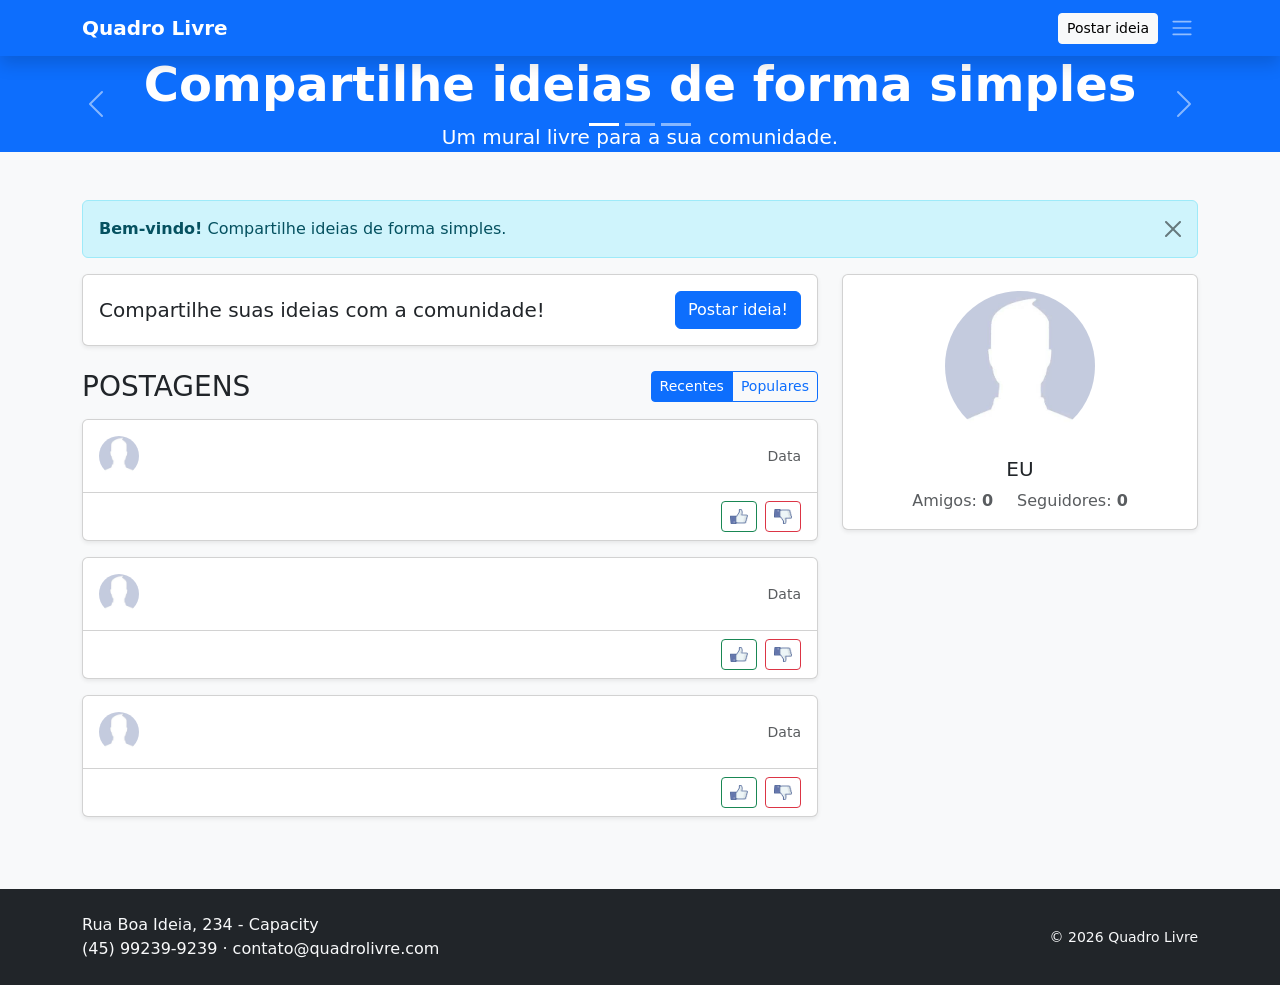
<file: index.html>
<!DOCTYPE html>
<html lang="pt-br">

<head>
    <meta charset="UTF-8">
    <!-- viewport: obrigatório para o Bootstrap ser responsivo (mobile first) -->
    <meta name="viewport" content="width=device-width, initial-scale=1">
    <title>Início - Quadro Livre</title>

    <!-- Bootstrap 5 (CSS) via CDN -->
    <link href="https://cdn.jsdelivr.net/npm/bootstrap@5.3.3/dist/css/bootstrap.min.css" rel="stylesheet">
    <!-- CSS próprio: carregado DEPOIS do Bootstrap, só com pequenos ajustes -->
    <link href="css/estilo.css" rel="stylesheet">
</head>

<body class="bg-body-tertiary d-flex flex-column min-vh-100">

    <!-- NAVBAR + DROPDOWN: logo à esquerda; à direita o botão de 3 barrinhas que abre o menu suspenso com todas as páginas -->
    <nav class="navbar navbar-dark bg-primary sticky-top shadow">
        <div class="container">
            <a class="navbar-brand fw-bold" href="index.html">Quadro Livre</a>

            <div class="d-flex align-items-center gap-2">
                <a class="btn btn-light btn-sm" href="postar.html">Postar ideia</a>

                <!-- dropdown: o botão (data-bs-toggle="dropdown") abre/fecha o dropdown-menu logo abaixo -->
                <div class="dropdown">
                    <button class="btn border-0 p-1" type="button" data-bs-toggle="dropdown" aria-expanded="false"
                        aria-label="Abrir menu">
                        <span class="navbar-toggler-icon"></span>
                    </button>
                    <ul class="dropdown-menu dropdown-menu-end shadow">
                        <li><a class="dropdown-item active" href="index.html" aria-current="page">Início</a></li>
                        <li><a class="dropdown-item" href="sobre.html">Sobre</a></li>
                        <li><a class="dropdown-item" href="contato.html">Contato</a></li>
                        <li><hr class="dropdown-divider"></li>
                        <li><a class="dropdown-item" href="postar.html">Postar uma ideia</a></li>
                    </ul>
                </div>
            </div>
        </div>
    </nav>

    <!-- CAROUSEL só de texto: carousel slide > carousel-inner > carousel-item (o primeiro leva "active") -->
    <div id="carrosselDestaques" class="carousel slide" data-bs-ride="carousel" aria-label="Destaques">
        <div class="carousel-indicators">
            <button type="button" data-bs-target="#carrosselDestaques" data-bs-slide-to="0" class="active"
                aria-current="true" aria-label="Slide 1"></button>
            <button type="button" data-bs-target="#carrosselDestaques" data-bs-slide-to="1" aria-label="Slide 2"></button>
            <button type="button" data-bs-target="#carrosselDestaques" data-bs-slide-to="2" aria-label="Slide 3"></button>
        </div>

        <div class="carousel-inner">
            <div class="carousel-item active bg-primary" data-bs-interval="5000">
                <div class="banner-texto d-flex flex-column justify-content-center align-items-center text-center text-white px-5">
                    <h2 class="display-5 fw-bold">Compartilhe ideias de forma simples</h2>
                    <p class="lead mb-0">Um mural livre para a sua comunidade.</p>
                </div>
            </div>
            <div class="carousel-item bg-success" data-bs-interval="5000">
                <div class="banner-texto d-flex flex-column justify-content-center align-items-center text-center text-white px-5">
                    <h2 class="display-5 fw-bold">Encontre quem pensa como você</h2>
                    <p class="lead mb-0">Curta e apoie projetos.</p>
                </div>
            </div>
            <div class="carousel-item bg-dark" data-bs-interval="5000">
                <div class="banner-texto d-flex flex-column justify-content-center align-items-center text-center text-white px-5">
                    <h2 class="display-5 fw-bold">Tire a ideia do papel</h2>
                    <p class="lead mb-0">Poste a sua agora mesmo.</p>
                </div>
            </div>
        </div>

        <button class="carousel-control-prev" type="button" data-bs-target="#carrosselDestaques" data-bs-slide="prev">
            <span class="carousel-control-prev-icon" aria-hidden="true"></span>
            <span class="visually-hidden">Anterior</span>
        </button>
        <button class="carousel-control-next" type="button" data-bs-target="#carrosselDestaques" data-bs-slide="next">
            <span class="carousel-control-next-icon" aria-hidden="true"></span>
            <span class="visually-hidden">Próximo</span>
        </button>
    </div>

    <main class="flex-grow-1">
        <div class="container py-5">
            <!-- ALERTA que pode ser fechado: alert-dismissible + btn-close -->
            <div class="alert alert-info alert-dismissible fade show" role="alert">
                <strong>Bem-vindo!</strong> Compartilhe ideias de forma simples.
                <button type="button" class="btn-close" data-bs-dismiss="alert" aria-label="Fechar"></button>
            </div>

            <!-- row (flex) com duas colunas: postagens (8/12) e perfil (4/12) em telas grandes; empilha no celular -->
            <div class="row g-4">
                <section id="postagens" class="col-lg-8">

                    <!-- Chamada para postar: d-flex + justify-content-between + align-items-center -->
                    <div class="card shadow-sm mb-4">
                        <div class="card-body d-flex flex-column flex-sm-row justify-content-between align-items-sm-center gap-3">
                            <p class="mb-0 lead">Compartilhe suas ideias com a comunidade!</p>
                            <a href="postar.html" class="btn btn-primary">Postar ideia!</a>
                        </div>
                    </div>

                    <div class="d-flex justify-content-between align-items-center mb-3">
                        <h1 class="h3 mb-0 text-uppercase">Postagens</h1>
                        <div class="btn-group" role="group" aria-label="Ordenar postagens">
                            <button type="button" class="btn btn-outline-primary btn-sm active">Recentes</button>
                            <button type="button" class="btn btn-outline-primary btn-sm">Populares</button>
                        </div>
                    </div>

                    <!-- POSTS vazios (só a estrutura): card > card-body + card-footer. d-flex flex-column gap-3 empilha os cards -->
                    <div class="d-flex flex-column gap-3">

                        <div class="card shadow-sm">
                            <div class="card-body">
                                <div class="d-flex justify-content-between align-items-center">
                                    <a href="#"><img src="img/ft.jpg" class="rounded-circle avatar" alt="Perfil"></a>
                                    <small class="text-muted">Data</small>
                                </div>
                                <div class="texto-post"></div>
                            </div>
                            <div class="card-footer bg-transparent d-flex justify-content-end gap-2">
                                <a href="#" class="btn btn-sm btn-outline-success"><img src="img/like.png" class="icone" alt="Curtir"></a>
                                <a href="#" class="btn btn-sm btn-outline-danger"><img src="img/deslike.png" class="icone" alt="Não curti"></a>
                            </div>
                        </div>

                        <div class="card shadow-sm">
                            <div class="card-body">
                                <div class="d-flex justify-content-between align-items-center">
                                    <a href="#"><img src="img/ft.jpg" class="rounded-circle avatar" alt="Perfil"></a>
                                    <small class="text-muted">Data</small>
                                </div>
                                <div class="texto-post"></div>
                            </div>
                            <div class="card-footer bg-transparent d-flex justify-content-end gap-2">
                                <a href="#" class="btn btn-sm btn-outline-success"><img src="img/like.png" class="icone" alt="Curtir"></a>
                                <a href="#" class="btn btn-sm btn-outline-danger"><img src="img/deslike.png" class="icone" alt="Não curti"></a>
                            </div>
                        </div>

                        <div class="card shadow-sm">
                            <div class="card-body">
                                <div class="d-flex justify-content-between align-items-center">
                                    <a href="#"><img src="img/ft.jpg" class="rounded-circle avatar" alt="Perfil"></a>
                                    <small class="text-muted">Data</small>
                                </div>
                                <div class="texto-post"></div>
                            </div>
                            <div class="card-footer bg-transparent d-flex justify-content-end gap-2">
                                <a href="#" class="btn btn-sm btn-outline-success"><img src="img/like.png" class="icone" alt="Curtir"></a>
                                <a href="#" class="btn btn-sm btn-outline-danger"><img src="img/deslike.png" class="icone" alt="Não curti"></a>
                            </div>
                        </div>
                    </div>
                </section>

                <!-- ASIDE: card de perfil. d-flex flex-column align-items-center centraliza tudo em coluna -->
                <aside class="col-lg-4">
                    <div class="card shadow-sm">
                        <div class="card-body d-flex flex-column align-items-center text-center">
                            <img src="img/ft.jpg" class="rounded-circle foto-perfil mb-3" alt="Foto de perfil">
                            <h2 class="h5 text-uppercase">Eu</h2>
                            <div class="d-flex gap-4 text-muted">
                                <span>Amigos: <strong>0</strong></span>
                                <span>Seguidores: <strong>0</strong></span>
                            </div>
                        </div>
                    </div>
                </aside>
            </div>
        </div>
    </main>

    <footer class="bg-dark text-light py-4 mt-4">
        <div class="container d-flex flex-column flex-md-row justify-content-between align-items-center gap-2 text-center text-md-start">
            <div>
                <p class="mb-0">Rua Boa Ideia, 234 - Capacity</p>
                <p class="mb-0">(45) 99239-9239 · contato@quadrolivre.com</p>
            </div>
            <small>© 2026 Quadro Livre</small>
        </div>
    </footer>
</file>
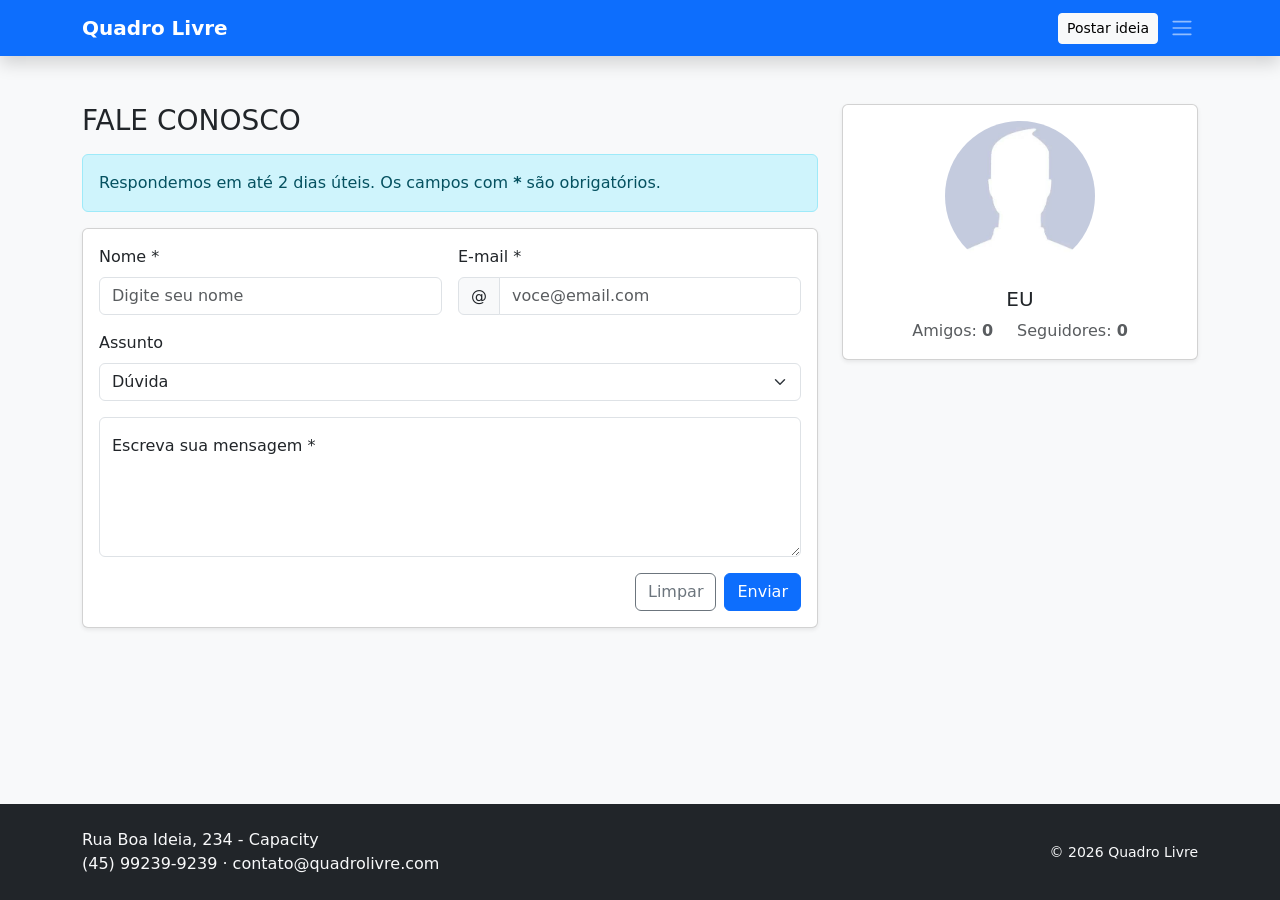
<file: contato.html>
<!DOCTYPE html>
<html lang="pt-br">

<head>
    <meta charset="UTF-8">
    <!-- viewport: obrigatório para o Bootstrap ser responsivo (mobile first) -->
    <meta name="viewport" content="width=device-width, initial-scale=1">
    <title>Contato - Quadro Livre</title>

    <!-- Bootstrap 5 (CSS) via CDN -->
    <link href="https://cdn.jsdelivr.net/npm/bootstrap@5.3.3/dist/css/bootstrap.min.css" rel="stylesheet">
    <!-- CSS próprio: carregado DEPOIS do Bootstrap, só com pequenos ajustes -->
    <link href="css/estilo.css" rel="stylesheet">
</head>

<body class="bg-body-tertiary d-flex flex-column min-vh-100">

    <!-- NAVBAR + DROPDOWN: logo à esquerda; à direita o botão de 3 barrinhas que abre o menu suspenso com todas as páginas -->
    <nav class="navbar navbar-dark bg-primary sticky-top shadow">
        <div class="container">
            <a class="navbar-brand fw-bold" href="index.html">Quadro Livre</a>

            <div class="d-flex align-items-center gap-2">
                <a class="btn btn-light btn-sm" href="postar.html">Postar ideia</a>

                <!-- dropdown: o botão (data-bs-toggle="dropdown") abre/fecha o dropdown-menu logo abaixo -->
                <div class="dropdown">
                    <button class="btn border-0 p-1" type="button" data-bs-toggle="dropdown" aria-expanded="false"
                        aria-label="Abrir menu">
                        <span class="navbar-toggler-icon"></span>
                    </button>
                    <ul class="dropdown-menu dropdown-menu-end shadow">
                        <li><a class="dropdown-item" href="index.html">Início</a></li>
                        <li><a class="dropdown-item" href="sobre.html">Sobre</a></li>
                        <li><a class="dropdown-item active" href="contato.html" aria-current="page">Contato</a></li>
                        <li><hr class="dropdown-divider"></li>
                        <li><a class="dropdown-item" href="postar.html">Postar uma ideia</a></li>
                    </ul>
                </div>
            </div>
        </div>
    </nav>

    <main class="flex-grow-1">
        <div class="container py-5">
            <div class="row g-4">
                <section class="col-lg-8">
                    <h1 class="h3 text-uppercase mb-3">Fale conosco</h1>

                    <div class="alert alert-info" role="alert">
                        Respondemos em até 2 dias úteis. Os campos com <strong>*</strong> são obrigatórios.
                    </div>

                    <!-- FORMULÁRIO: form-label + form-control; row g-3 + col-md-6 organizam em colunas -->
                    <form class="card card-body shadow-sm">
                        <div class="row g-3">
                            <div class="col-md-6">
                                <label for="nome" class="form-label">Nome *</label>
                                <input type="text" class="form-control" id="nome" placeholder="Digite seu nome" required>
                            </div>
                            <div class="col-md-6">
                                <label for="email" class="form-label">E-mail *</label>
                                <div class="input-group">
                                    <span class="input-group-text">@</span>
                                    <input type="email" class="form-control" id="email" placeholder="voce@email.com" required>
                                </div>
                            </div>
                            <div class="col-12">
                                <label for="assunto" class="form-label">Assunto</label>
                                <select class="form-select" id="assunto">
                                    <option selected>Dúvida</option>
                                    <option>Sugestão</option>
                                    <option>Denúncia</option>
                                </select>
                            </div>
                            <div class="col-12">
                                <div class="form-floating">
                                    <textarea class="form-control area-ideia" id="mensagem" placeholder="Mensagem" required></textarea>
                                    <label for="mensagem">Escreva sua mensagem *</label>
                                </div>
                            </div>
                            <div class="col-12 d-flex justify-content-end gap-2">
                                <button type="reset" class="btn btn-outline-secondary">Limpar</button>
                                <button type="submit" class="btn btn-primary">Enviar</button>
                            </div>
                        </div>
                    </form>
                </section>

                <!-- ASIDE: card de perfil. d-flex flex-column align-items-center centraliza tudo em coluna -->
                <aside class="col-lg-4">
                    <div class="card shadow-sm">
                        <div class="card-body d-flex flex-column align-items-center text-center">
                            <img src="img/ft.jpg" class="rounded-circle foto-perfil mb-3" alt="Foto de perfil">
                            <h2 class="h5 text-uppercase">Eu</h2>
                            <div class="d-flex gap-4 text-muted">
                                <span>Amigos: <strong>0</strong></span>
                                <span>Seguidores: <strong>0</strong></span>
                            </div>
                        </div>
                    </div>
                </aside>
            </div>
        </div>
    </main>

    <footer class="bg-dark text-light py-4 mt-4">
        <div class="container d-flex flex-column flex-md-row justify-content-between align-items-center gap-2 text-center text-md-start">
            <div>
                <p class="mb-0">Rua Boa Ideia, 234 - Capacity</p>
                <p class="mb-0">(45) 99239-9239 · contato@quadrolivre.com</p>
            </div>
            <small>© 2026 Quadro Livre</small>
        </div>
    </footer>
</file>
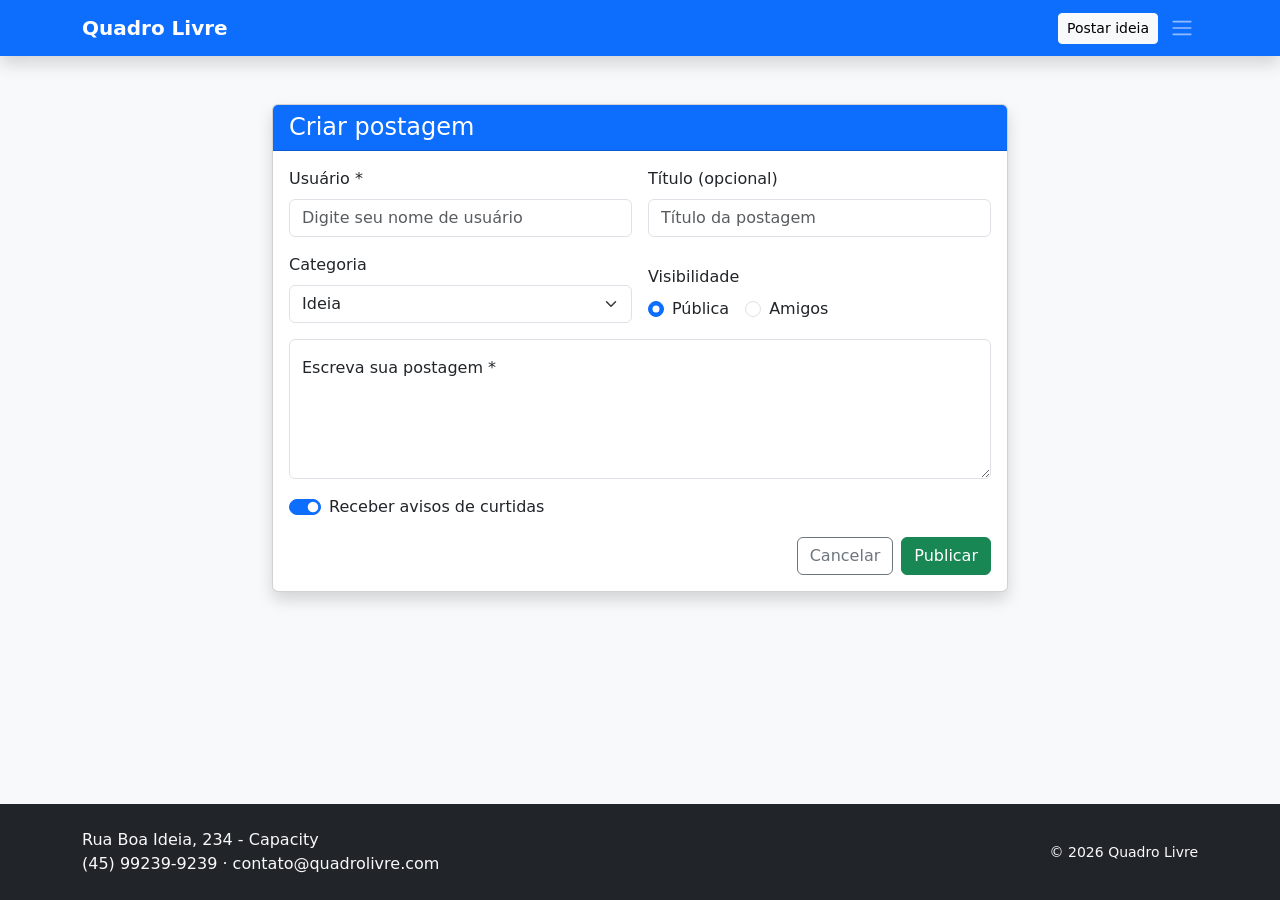
<file: postar.html>
<!DOCTYPE html>
<html lang="pt-br">

<head>
    <meta charset="UTF-8">
    <!-- viewport: obrigatório para o Bootstrap ser responsivo (mobile first) -->
    <meta name="viewport" content="width=device-width, initial-scale=1">
    <title>Postar - Quadro Livre</title>

    <!-- Bootstrap 5 (CSS) via CDN -->
    <link href="https://cdn.jsdelivr.net/npm/bootstrap@5.3.3/dist/css/bootstrap.min.css" rel="stylesheet">
    <!-- CSS próprio: carregado DEPOIS do Bootstrap, só com pequenos ajustes -->
    <link href="css/estilo.css" rel="stylesheet">
</head>

<body class="bg-body-tertiary d-flex flex-column min-vh-100">

    <!-- NAVBAR + DROPDOWN: logo à esquerda; à direita o botão de 3 barrinhas que abre o menu suspenso com todas as páginas -->
    <nav class="navbar navbar-dark bg-primary sticky-top shadow">
        <div class="container">
            <a class="navbar-brand fw-bold" href="index.html">Quadro Livre</a>

            <div class="d-flex align-items-center gap-2">
                <a class="btn btn-light btn-sm" href="postar.html">Postar ideia</a>

                <!-- dropdown: o botão (data-bs-toggle="dropdown") abre/fecha o dropdown-menu logo abaixo -->
                <div class="dropdown">
                    <button class="btn border-0 p-1" type="button" data-bs-toggle="dropdown" aria-expanded="false"
                        aria-label="Abrir menu">
                        <span class="navbar-toggler-icon"></span>
                    </button>
                    <ul class="dropdown-menu dropdown-menu-end shadow">
                        <li><a class="dropdown-item" href="index.html">Início</a></li>
                        <li><a class="dropdown-item" href="sobre.html">Sobre</a></li>
                        <li><a class="dropdown-item" href="contato.html">Contato</a></li>
                        <li><hr class="dropdown-divider"></li>
                        <li><a class="dropdown-item active" href="postar.html" aria-current="page">Postar uma ideia</a></li>
                    </ul>
                </div>
            </div>
        </div>
    </nav>

    <main class="flex-grow-1">
        <div class="container py-5">
            <div class="row justify-content-center">
                <section class="col-lg-8">
                    <div class="card shadow">
                        <div class="card-header text-bg-primary">
                            <h1 class="h4 mb-0">Criar postagem</h1>
                        </div>
                        <div class="card-body">
                            <form action="index.html" method="get">
                                <div class="row g-3">
                                    <div class="col-md-6">
                                        <label for="usuario" class="form-label">Usuário *</label>
                                        <input type="text" class="form-control" id="usuario" name="usuario"
                                            placeholder="Digite seu nome de usuário" required>
                                    </div>
                                    <div class="col-md-6">
                                        <label for="titulo" class="form-label">Título (opcional)</label>
                                        <input type="text" class="form-control" id="titulo" name="titulo"
                                            placeholder="Título da postagem">
                                    </div>
                                    <div class="col-md-6">
                                        <label for="categoria" class="form-label">Categoria</label>
                                        <select class="form-select" id="categoria" name="categoria">
                                            <option>Ideia</option>
                                            <option>Projeto</option>
                                            <option>Evento</option>
                                        </select>
                                    </div>
                                    <div class="col-md-6 d-flex flex-column justify-content-end">
                                        <span class="form-label">Visibilidade</span>
                                        <div class="d-flex gap-3">
                                            <div class="form-check">
                                                <input class="form-check-input" type="radio" name="vis" id="visPub" checked>
                                                <label class="form-check-label" for="visPub">Pública</label>
                                            </div>
                                            <div class="form-check">
                                                <input class="form-check-input" type="radio" name="vis" id="visAmi">
                                                <label class="form-check-label" for="visAmi">Amigos</label>
                                            </div>
                                        </div>
                                    </div>
                                    <div class="col-12">
                                        <div class="form-floating">
                                            <textarea class="form-control area-ideia" id="conteudo" name="conteudo"
                                                placeholder="Conteúdo" required></textarea>
                                            <label for="conteudo">Escreva sua postagem *</label>
                                        </div>
                                    </div>
                                    <div class="col-12">
                                        <div class="form-check form-switch">
                                            <input class="form-check-input" type="checkbox" role="switch" id="notificar" checked>
                                            <label class="form-check-label" for="notificar">Receber avisos de curtidas</label>
                                        </div>
                                    </div>
                                    <div class="col-12 d-flex justify-content-end gap-2">
                                        <a href="index.html" class="btn btn-outline-secondary">Cancelar</a>
                                        <button type="submit" class="btn btn-success">Publicar</button>
                                    </div>
                                </div>
                            </form>
                        </div>
                    </div>
                </section>
            </div>
        </div>
    </main>

    <footer class="bg-dark text-light py-4 mt-4">
        <div class="container d-flex flex-column flex-md-row justify-content-between align-items-center gap-2 text-center text-md-start">
            <div>
                <p class="mb-0">Rua Boa Ideia, 234 - Capacity</p>
                <p class="mb-0">(45) 99239-9239 · contato@quadrolivre.com</p>
            </div>
            <small>© 2026 Quadro Livre</small>
        </div>
    </footer>
</file>
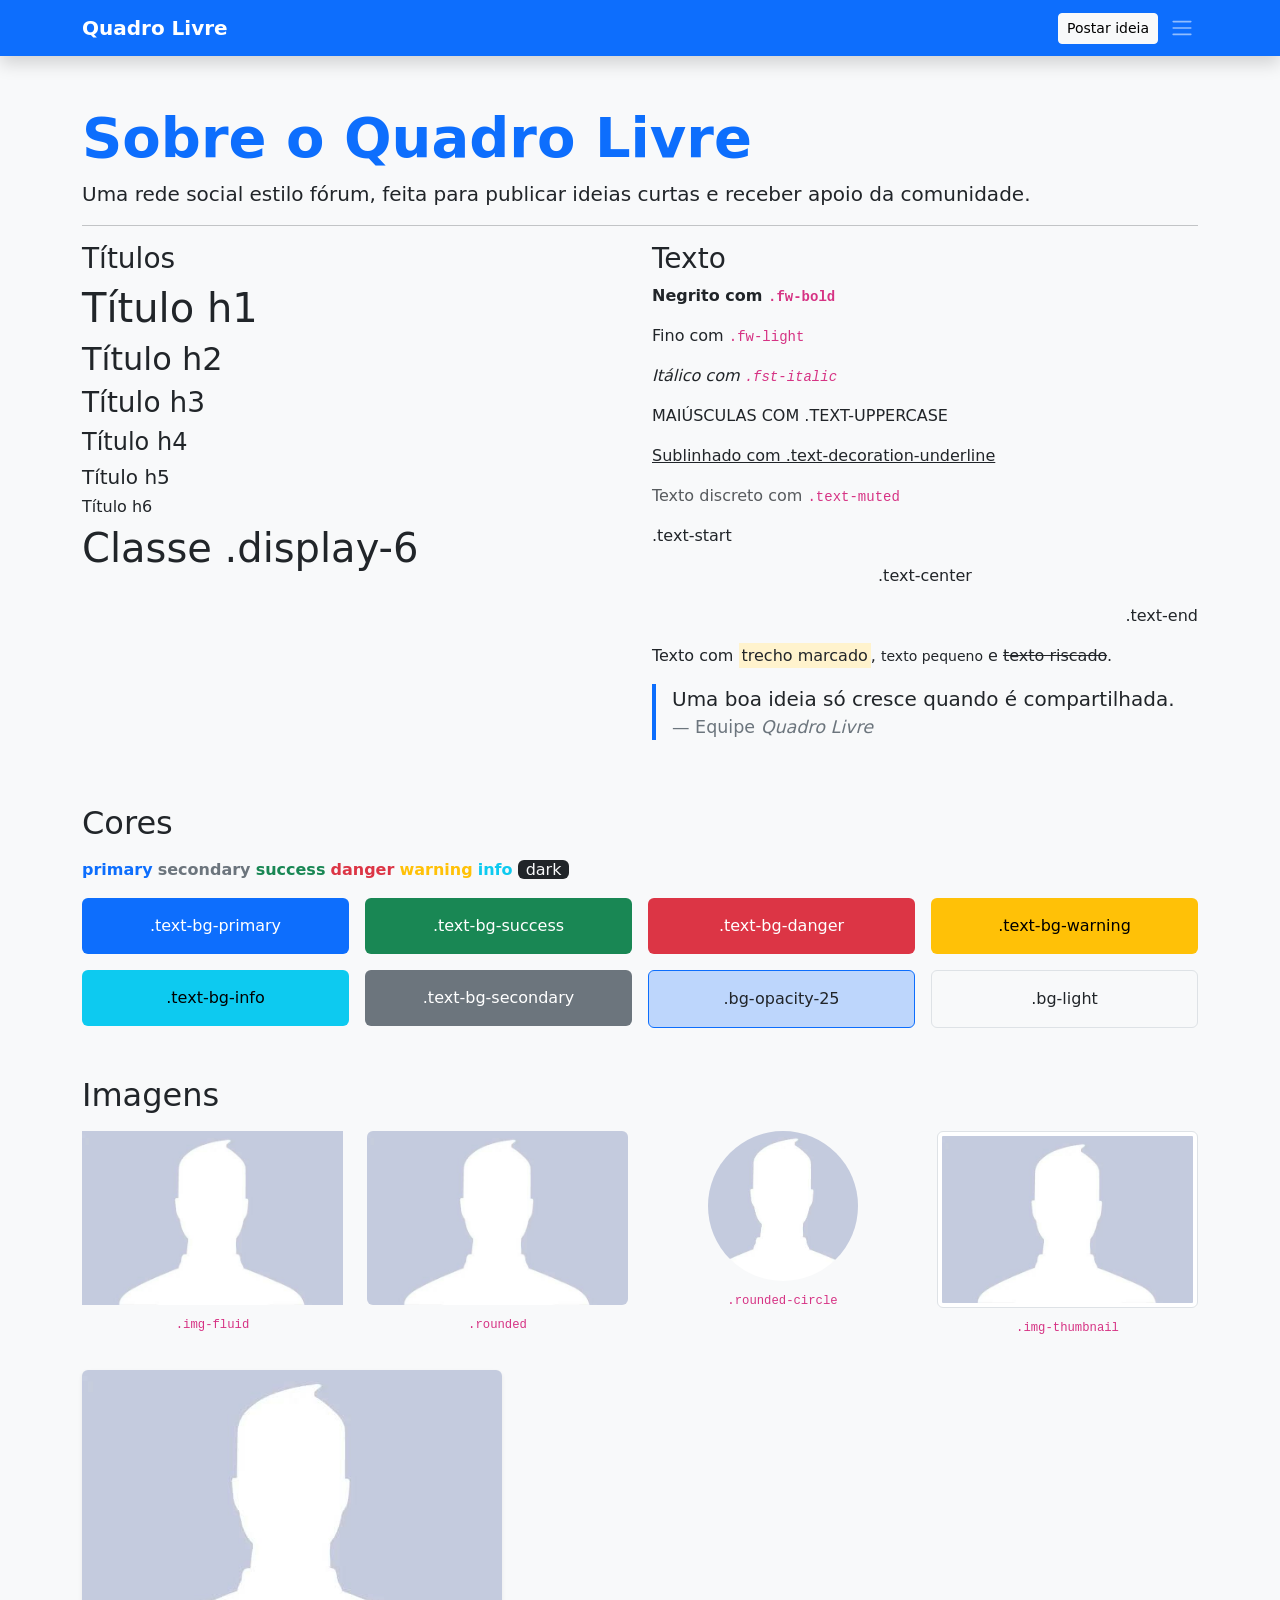
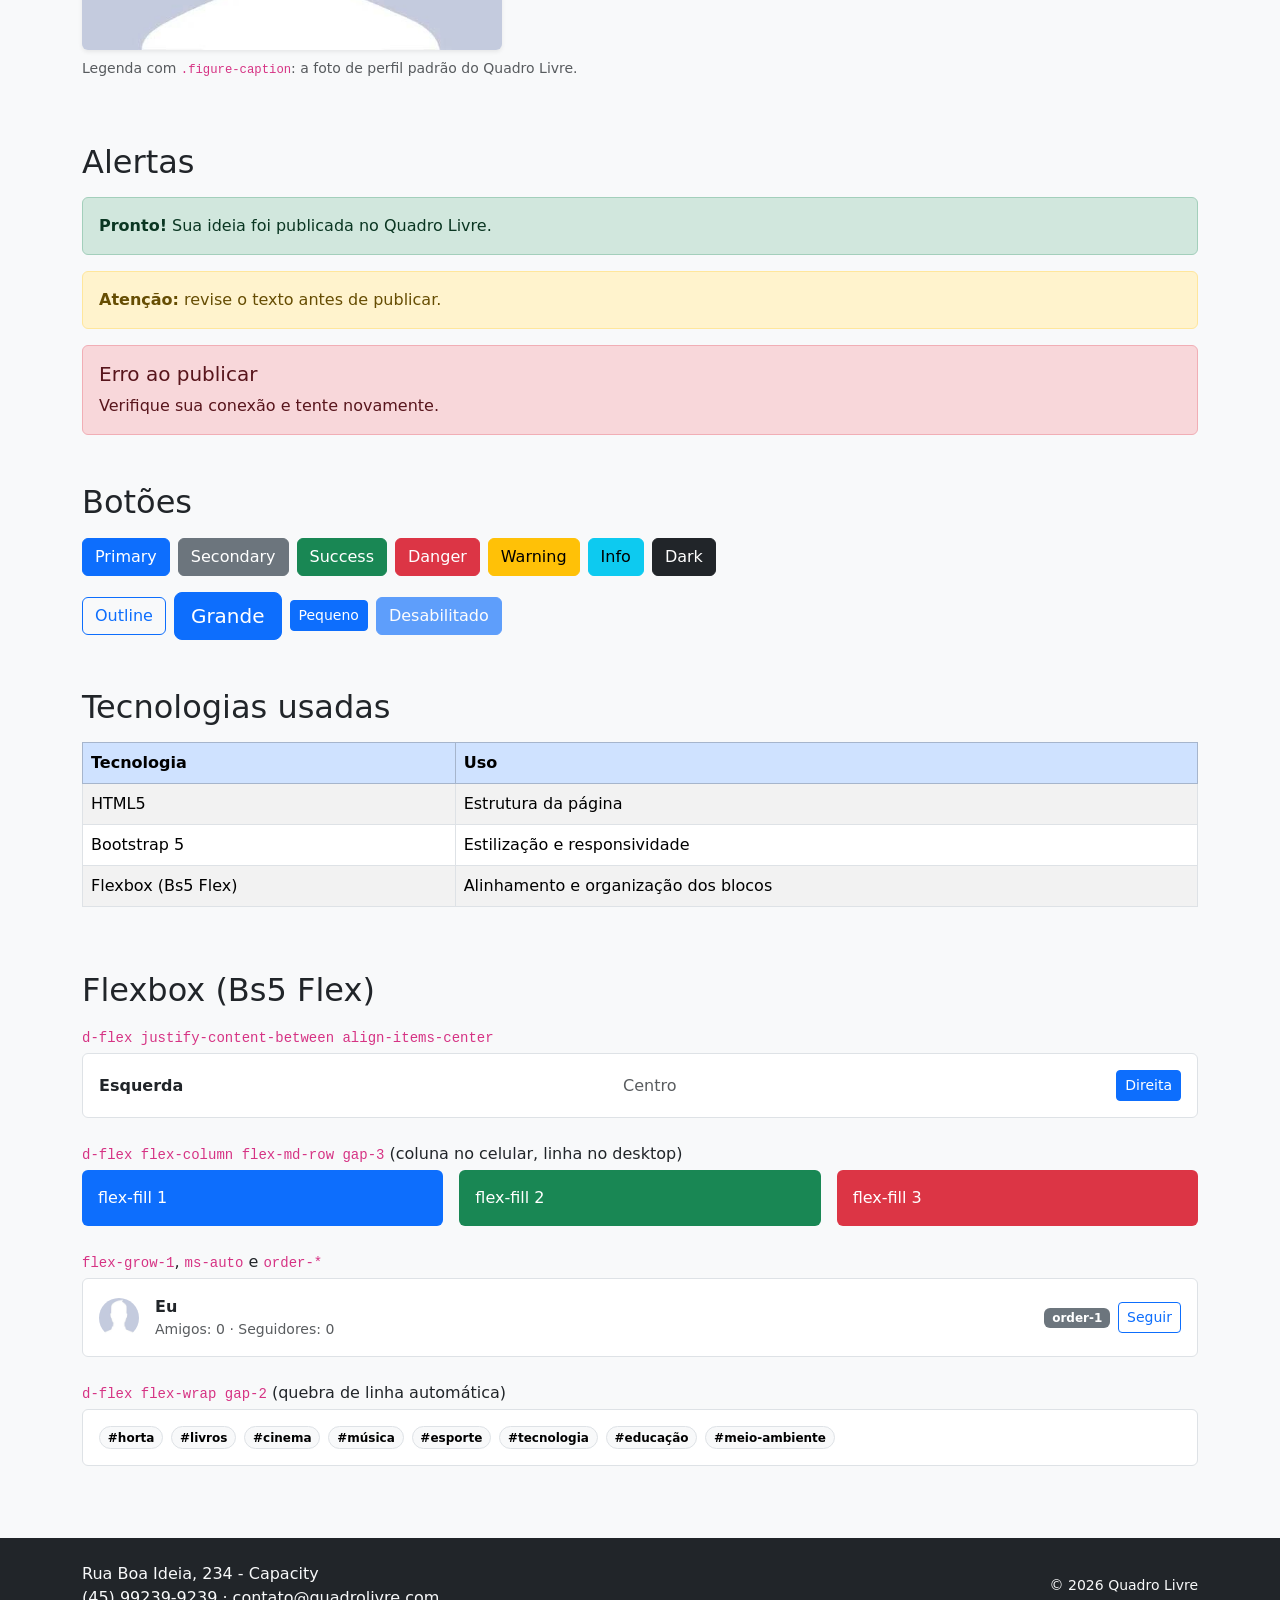
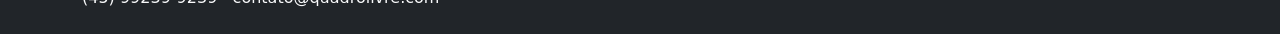
<file: sobre.html>
<!DOCTYPE html>
<html lang="pt-br">

<head>
    <meta charset="UTF-8">
    <!-- viewport: obrigatório para o Bootstrap ser responsivo (mobile first) -->
    <meta name="viewport" content="width=device-width, initial-scale=1">
    <title>Sobre - Quadro Livre</title>

    <!-- Bootstrap 5 (CSS) via CDN -->
    <link href="https://cdn.jsdelivr.net/npm/bootstrap@5.3.3/dist/css/bootstrap.min.css" rel="stylesheet">
    <!-- CSS próprio: carregado DEPOIS do Bootstrap, só com pequenos ajustes -->
    <link href="css/estilo.css" rel="stylesheet">
</head>

<body class="bg-body-tertiary d-flex flex-column min-vh-100">

    <!-- NAVBAR + DROPDOWN: logo à esquerda; à direita o botão de 3 barrinhas que abre o menu suspenso com todas as páginas -->
    <nav class="navbar navbar-dark bg-primary sticky-top shadow">
        <div class="container">
            <a class="navbar-brand fw-bold" href="index.html">Quadro Livre</a>

            <div class="d-flex align-items-center gap-2">
                <a class="btn btn-light btn-sm" href="postar.html">Postar ideia</a>

                <!-- dropdown: o botão (data-bs-toggle="dropdown") abre/fecha o dropdown-menu logo abaixo -->
                <div class="dropdown">
                    <button class="btn border-0 p-1" type="button" data-bs-toggle="dropdown" aria-expanded="false"
                        aria-label="Abrir menu">
                        <span class="navbar-toggler-icon"></span>
                    </button>
                    <ul class="dropdown-menu dropdown-menu-end shadow">
                        <li><a class="dropdown-item" href="index.html">Início</a></li>
                        <li><a class="dropdown-item active" href="sobre.html" aria-current="page">Sobre</a></li>
                        <li><a class="dropdown-item" href="contato.html">Contato</a></li>
                        <li><hr class="dropdown-divider"></li>
                        <li><a class="dropdown-item" href="postar.html">Postar uma ideia</a></li>
                    </ul>
                </div>
            </div>
        </div>
    </nav>

    <main class="flex-grow-1">
        <div class="container py-5">
            <!-- TIPOGRAFIA -->
            <section id="tipografia" class="mb-5">
                <h1 class="display-4 fw-bold text-primary">Sobre o Quadro Livre</h1>
                <p class="lead">Uma rede social estilo fórum, feita para publicar ideias curtas e receber apoio da
                    comunidade.</p>
                <hr>

                <div class="row g-4">
                    <div class="col-md-6">
                        <h2 class="h3">Títulos</h2>
                        <h1 class="h1">Título h1</h1>
                        <h2>Título h2</h2>
                        <h3>Título h3</h3>
                        <h4>Título h4</h4>
                        <h5>Título h5</h5>
                        <h6>Título h6</h6>
                        <p class="display-6">Classe .display-6</p>
                    </div>

                    <div class="col-md-6">
                        <h2 class="h3">Texto</h2>
                        <p class="fw-bold">Negrito com <code>.fw-bold</code></p>
                        <p class="fw-light">Fino com <code>.fw-light</code></p>
                        <p class="fst-italic">Itálico com <code>.fst-italic</code></p>
                        <p class="text-uppercase">Maiúsculas com .text-uppercase</p>
                        <p class="text-decoration-underline">Sublinhado com .text-decoration-underline</p>
                        <p class="text-muted">Texto discreto com <code>.text-muted</code></p>
                        <p class="text-start">.text-start</p>
                        <p class="text-center">.text-center</p>
                        <p class="text-end">.text-end</p>
                        <p>Texto com <mark>trecho marcado</mark>, <small>texto pequeno</small> e <del>texto riscado</del>.</p>

                        <blockquote class="blockquote border-start border-primary border-4 ps-3">
                            <p>Uma boa ideia só cresce quando é compartilhada.</p>
                            <footer class="blockquote-footer">Equipe <cite title="Quadro Livre">Quadro Livre</cite></footer>
                        </blockquote>
                    </div>
                </div>
            </section>

            <!-- CORES: text-{cor} muda o texto; bg-{cor} o fundo; text-bg-{cor} os dois com bom contraste -->
            <section id="cores" class="mb-5">
                <h2 class="mb-3">Cores</h2>
                <p>
                    <span class="text-primary fw-bold">primary</span>
                    <span class="text-secondary fw-bold">secondary</span>
                    <span class="text-success fw-bold">success</span>
                    <span class="text-danger fw-bold">danger</span>
                    <span class="text-warning fw-bold">warning</span>
                    <span class="text-info fw-bold">info</span>
                    <span class="bg-dark text-light px-2 rounded">dark</span>
                </p>
                <div class="row g-3 text-center">
                    <div class="col-6 col-md-3"><div class="p-3 rounded text-bg-primary">.text-bg-primary</div></div>
                    <div class="col-6 col-md-3"><div class="p-3 rounded text-bg-success">.text-bg-success</div></div>
                    <div class="col-6 col-md-3"><div class="p-3 rounded text-bg-danger">.text-bg-danger</div></div>
                    <div class="col-6 col-md-3"><div class="p-3 rounded text-bg-warning">.text-bg-warning</div></div>
                    <div class="col-6 col-md-3"><div class="p-3 rounded text-bg-info">.text-bg-info</div></div>
                    <div class="col-6 col-md-3"><div class="p-3 rounded text-bg-secondary">.text-bg-secondary</div></div>
                    <div class="col-6 col-md-3"><div class="p-3 rounded bg-primary bg-opacity-25 border border-primary">.bg-opacity-25</div></div>
                    <div class="col-6 col-md-3"><div class="p-3 rounded bg-light text-dark border">.bg-light</div></div>
                </div>
            </section>

            <!-- IMAGENS: img-fluid (responsiva), rounded, rounded-circle, img-thumbnail, figure -->
            <section id="imagens" class="mb-5">
                <h2 class="mb-3">Imagens</h2>
                <div class="row g-4 text-center">
                    <div class="col-6 col-md-3">
                        <img src="img/ft.jpg" class="img-fluid" alt="Imagem responsiva">
                        <p class="small mt-2"><code>.img-fluid</code></p>
                    </div>
                    <div class="col-6 col-md-3">
                        <img src="img/ft.jpg" class="img-fluid rounded" alt="Imagem com cantos arredondados">
                        <p class="small mt-2"><code>.rounded</code></p>
                    </div>
                    <div class="col-6 col-md-3">
                        <img src="img/ft.jpg" class="img-fluid rounded-circle foto-perfil" alt="Foto de perfil circular">
                        <p class="small mt-2"><code>.rounded-circle</code></p>
                    </div>
                    <div class="col-6 col-md-3">
                        <img src="img/ft.jpg" class="img-thumbnail" alt="Imagem em miniatura com borda">
                        <p class="small mt-2"><code>.img-thumbnail</code></p>
                    </div>
                </div>
                <figure class="figure mt-3">
                    <img src="img/ft.jpg" class="figure-img img-fluid rounded shadow-sm legenda-img" alt="Foto de perfil padrão">
                    <figcaption class="figure-caption">Legenda com <code>.figure-caption</code>: a foto de perfil padrão do Quadro Livre.</figcaption>
                </figure>
            </section>

            <!-- ALERTAS: alert + alert-{cor} -->
            <section id="alertas" class="mb-5">
                <h2 class="mb-3">Alertas</h2>
                <div class="alert alert-success" role="alert"><strong>Pronto!</strong> Sua ideia foi publicada no Quadro Livre.</div>
                <div class="alert alert-warning" role="alert"><strong>Atenção:</strong> revise o texto antes de publicar.</div>
                <div class="alert alert-danger" role="alert">
                    <h4 class="alert-heading h5">Erro ao publicar</h4>
                    <p class="mb-0">Verifique sua conexão e tente novamente.</p>
                </div>
            </section>

            <!-- BOTÕES: btn + btn-{cor}; btn-outline-{cor}; btn-lg / btn-sm; disabled -->
            <section id="botoes" class="mb-5">
                <h2 class="mb-3">Botões</h2>
                <div class="d-flex flex-wrap gap-2 mb-3">
                    <button type="button" class="btn btn-primary">Primary</button>
                    <button type="button" class="btn btn-secondary">Secondary</button>
                    <button type="button" class="btn btn-success">Success</button>
                    <button type="button" class="btn btn-danger">Danger</button>
                    <button type="button" class="btn btn-warning">Warning</button>
                    <button type="button" class="btn btn-info">Info</button>
                    <button type="button" class="btn btn-dark">Dark</button>
                </div>
                <div class="d-flex flex-wrap align-items-center gap-2 mb-3">
                    <button type="button" class="btn btn-outline-primary">Outline</button>
                    <button type="button" class="btn btn-primary btn-lg">Grande</button>
                    <button type="button" class="btn btn-primary btn-sm">Pequeno</button>
                    <button type="button" class="btn btn-primary" disabled>Desabilitado</button>
                </div>
            </section>

            <!-- TABELA do projeto original, agora com classes Bootstrap -->
            <section id="tecnologias" class="mb-5">
                <h2 class="mb-3">Tecnologias usadas</h2>
                <div class="table-responsive">
                    <table class="table table-striped table-bordered align-middle">
                        <thead class="table-primary">
                            <tr><th>Tecnologia</th><th>Uso</th></tr>
                        </thead>
                        <tbody>
                            <tr><td>HTML5</td><td>Estrutura da página</td></tr>
                            <tr><td>Bootstrap 5</td><td>Estilização e responsividade</td></tr>
                            <tr><td>Flexbox (Bs5 Flex)</td><td>Alinhamento e organização dos blocos</td></tr>
                        </tbody>
                    </table>
                </div>
            </section>

            <!-- FLEX: d-flex, flex-column/row, justify-content-*, align-items-*, gap-*, flex-fill, flex-wrap, ms-auto, order-* -->
            <section id="flex">
                <h2 class="mb-3">Flexbox (Bs5 Flex)</h2>

                <p class="mb-1"><code>d-flex justify-content-between align-items-center</code></p>
                <div class="d-flex justify-content-between align-items-center bg-white border rounded p-3 mb-4">
                    <span class="fw-bold">Esquerda</span>
                    <span class="text-muted">Centro</span>
                    <button class="btn btn-sm btn-primary">Direita</button>
                </div>

                <p class="mb-1"><code>d-flex flex-column flex-md-row gap-3</code> (coluna no celular, linha no desktop)</p>
                <div class="d-flex flex-column flex-md-row gap-3 mb-4">
                    <div class="flex-fill p-3 text-bg-primary rounded">flex-fill 1</div>
                    <div class="flex-fill p-3 text-bg-success rounded">flex-fill 2</div>
                    <div class="flex-fill p-3 text-bg-danger rounded">flex-fill 3</div>
                </div>

                <p class="mb-1"><code>flex-grow-1</code>, <code>ms-auto</code> e <code>order-*</code></p>
                <div class="d-flex align-items-center bg-white border rounded p-3 mb-4">
                    <img src="img/ft.jpg" class="rounded-circle avatar me-3" alt="Perfil">
                    <div class="flex-grow-1">
                        <strong>Eu</strong>
                        <div class="small text-muted">Amigos: 0 · Seguidores: 0</div>
                    </div>
                    <button class="btn btn-outline-primary btn-sm ms-auto order-2">Seguir</button>
                    <span class="badge text-bg-secondary order-1 me-2">order-1</span>
                </div>

                <p class="mb-1"><code>d-flex flex-wrap gap-2</code> (quebra de linha automática)</p>
                <div class="d-flex flex-wrap gap-2 bg-white border rounded p-3">
                    <span class="badge rounded-pill text-bg-light border">#horta</span>
                    <span class="badge rounded-pill text-bg-light border">#livros</span>
                    <span class="badge rounded-pill text-bg-light border">#cinema</span>
                    <span class="badge rounded-pill text-bg-light border">#música</span>
                    <span class="badge rounded-pill text-bg-light border">#esporte</span>
                    <span class="badge rounded-pill text-bg-light border">#tecnologia</span>
                    <span class="badge rounded-pill text-bg-light border">#educação</span>
                    <span class="badge rounded-pill text-bg-light border">#meio-ambiente</span>
                </div>
            </section>
        </div>
    </main>

    <footer class="bg-dark text-light py-4 mt-4">
        <div class="container d-flex flex-column flex-md-row justify-content-between align-items-center gap-2 text-center text-md-start">
            <div>
                <p class="mb-0">Rua Boa Ideia, 234 - Capacity</p>
                <p class="mb-0">(45) 99239-9239 · contato@quadrolivre.com</p>
            </div>
            <small>© 2026 Quadro Livre</small>
        </div>
    </footer>
</file>
<file: css/estilo.css>
/* Ajustes pequenos: o visual vem do Bootstrap */

html {
    scroll-behavior: smooth;
}

/* a navbar fixa (sticky-top) não cobre o título ao clicar nos links */
section {
    scroll-margin-top: 80px;
}

.banner-img {
    height: 420px;
    object-fit: cover;
}

.foto-perfil {
    width: 150px;
    height: 150px;
    object-fit: cover;
}

.legenda-img {
    width: 100%;
    max-width: 420px;
}

.avatar {
    width: 40px;
    height: 40px;
    object-fit: cover;
}

.icone {
    width: 18px;
    height: auto;
    vertical-align: -3px;
}

.form-floating > .area-ideia {
    height: 140px;
}


/* legenda do carousel em faixa escura para não brigar com o texto do banner */
.carousel-caption {
    background: rgba(0, 0, 0, 0.55);
    border-radius: 8px;
    padding: 8px 16px;
    bottom: 36px;
}

.carousel-caption h2 {
    font-size: 1.6rem;
}

/* links da navbar com mais contraste */
.navbar .nav-link {
    color: rgba(255, 255, 255, 0.85);
}

.navbar .nav-link:hover,
.navbar .nav-link.active {
    color: #fff;
}
</file>
